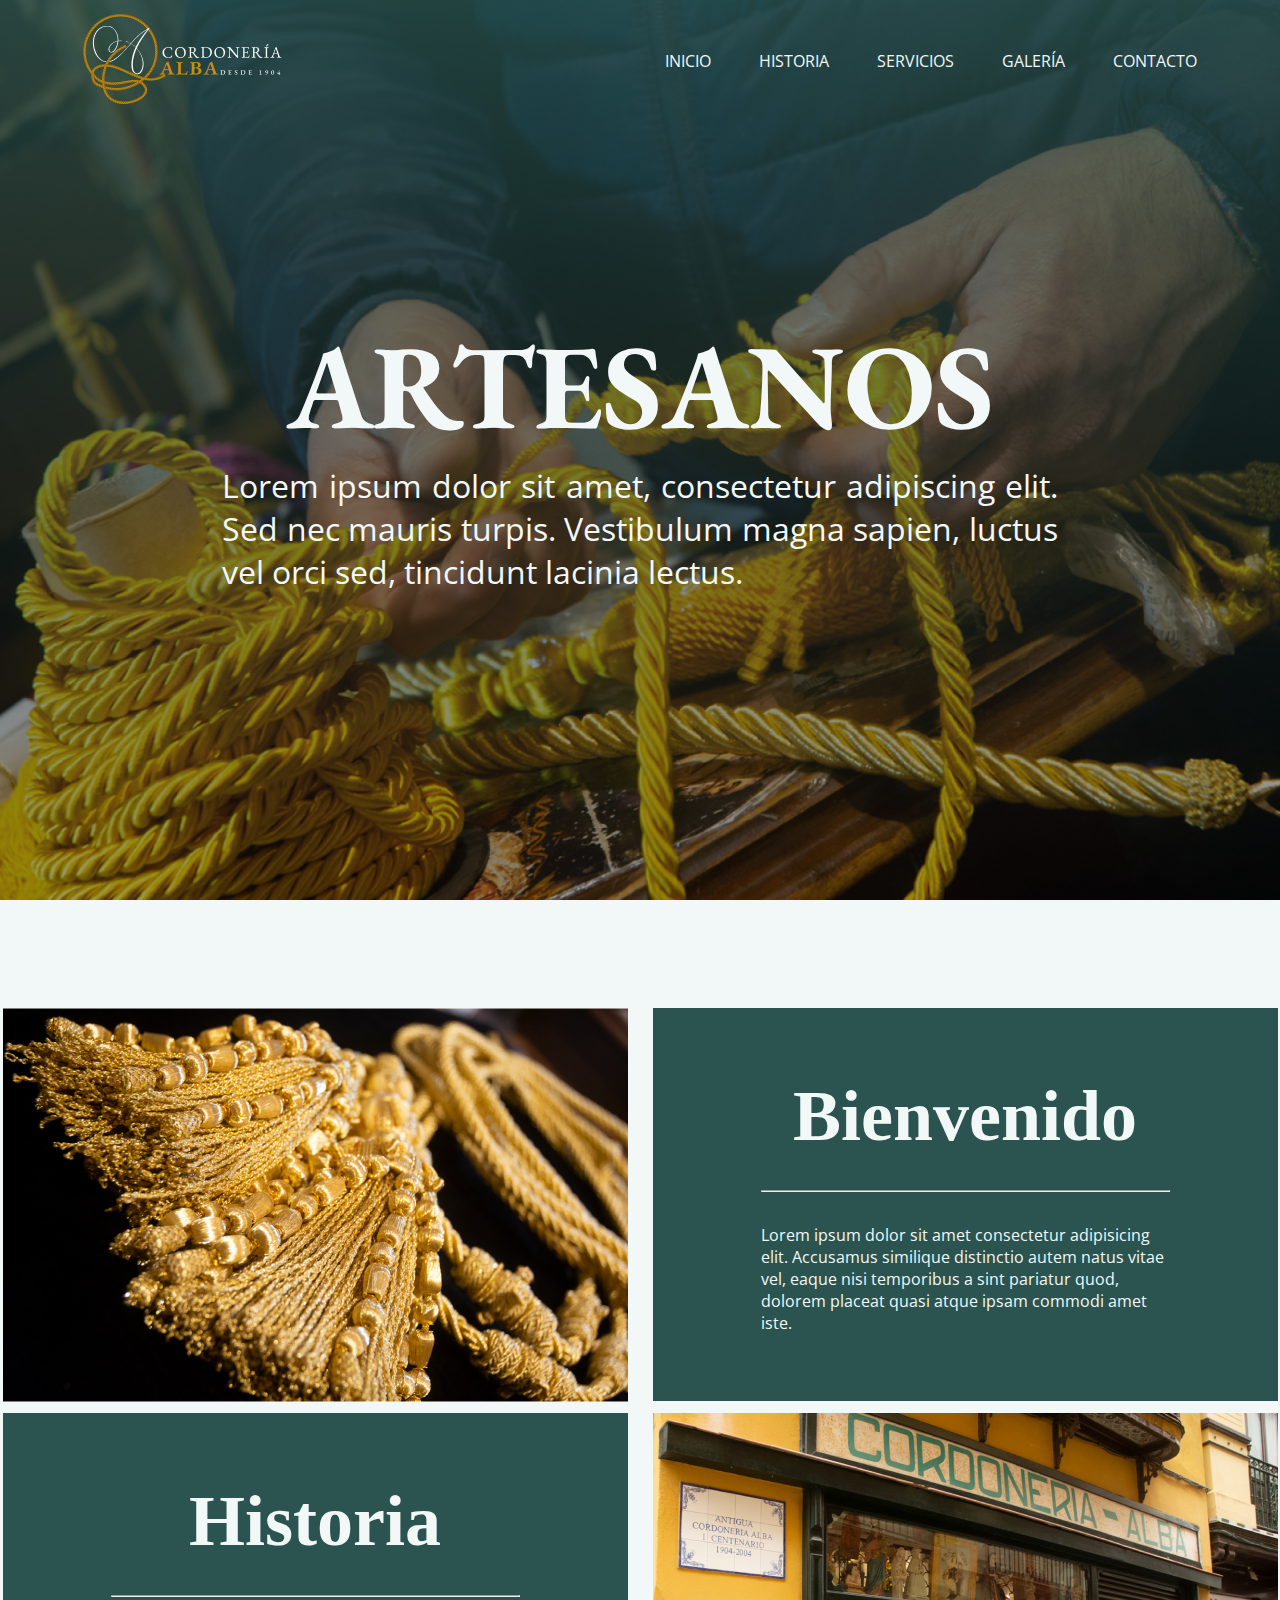
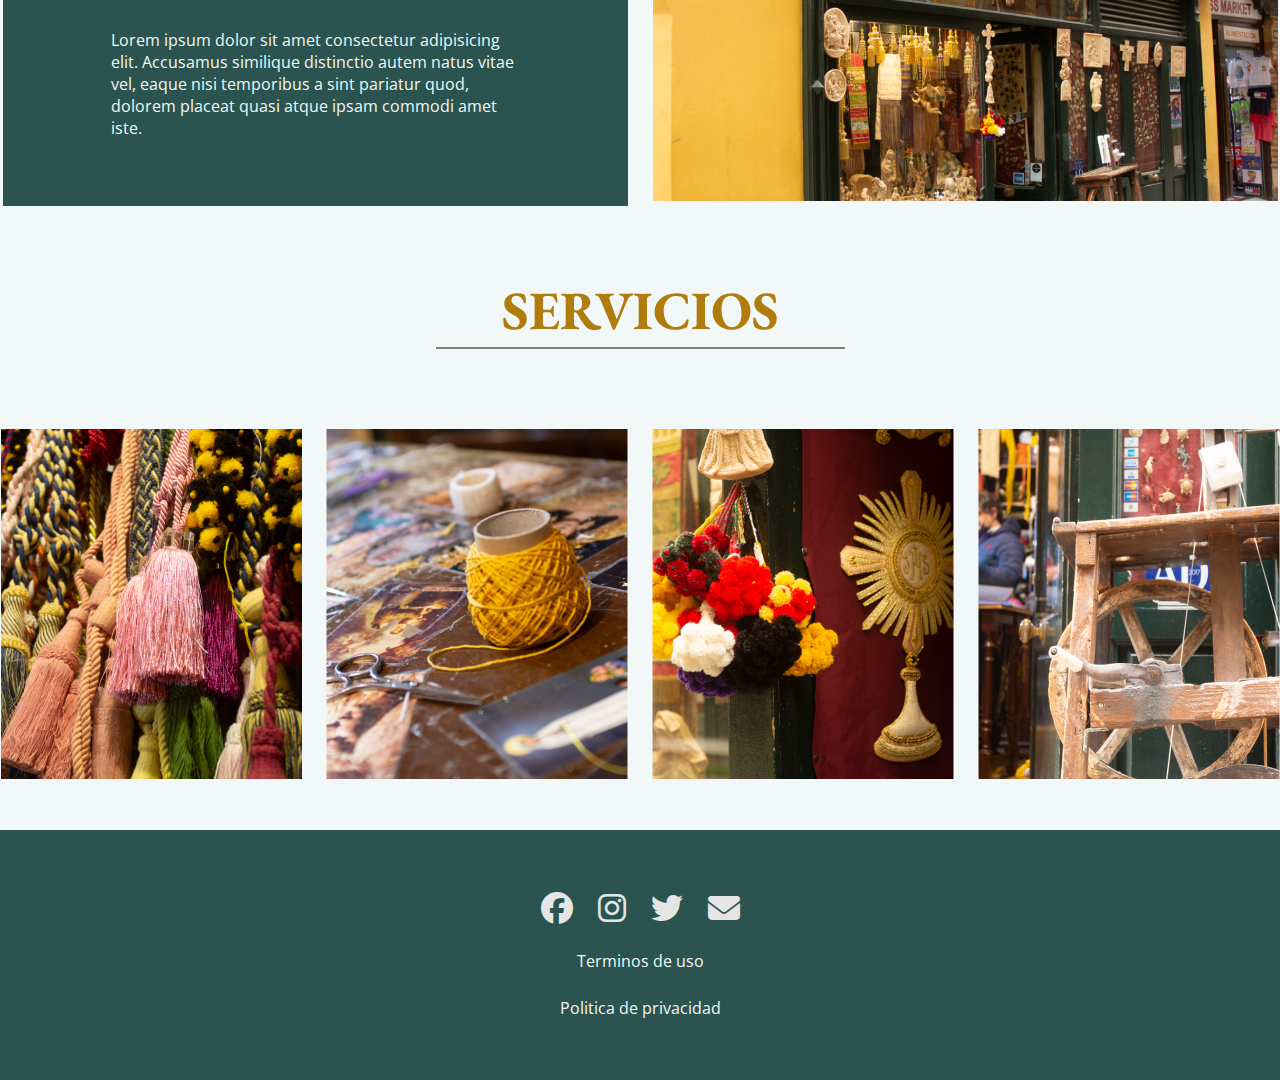
<file: index.html>
<!DOCTYPE html>
<html lang="es">

<head>
    <meta charset="UTF-8">
    <meta http-equiv="X-UA-Compatible" content="IE=edge">
    <meta name="viewport" content="width=device-width, initial-scale=1.0">
    <meta name="description" content="Esta página web es un ejercicio para aprender HTML y CSS">
    <title>Cordonería Alba</title>
    <link rel="stylesheet" href="./style.css">
    <link
        href="https://fonts.googleapis.com/css2?family=EB+Garamond:wght@400;500;600;700;800&family=Open+Sans:wght@300;400;500;600;700;800&display=swap"
        rel="stylesheet">
    <link rel="stylesheet" href="https://cdnjs.cloudflare.com/ajax/libs/font-awesome/6.1.1/css/all.min.css">
</head>

<body>
    <!-- HEADER-->

    <header>

        <a class="logo" href="./">
            <img src="./img/cordoneria-logo.png" alt="Cordonería Alba">>
        </a>

        <!--NAVBAR-->

        <nav>
            <a href="./">Inicio</a>
            <a href="./historia.html">Historia</a>
            <a href="./servicios.html">Servicios</a>
            <a href="./galeria.html">Galería</a>
            <a href="./contacto.html">Contacto</a>
        </nav>
    </header>

    <!--TITULO-->

    <div class="titulo">
        <h1>Artesanos</h1>
        <p>Lorem ipsum dolor sit amet, consectetur adipiscing elit. Sed nec mauris turpis. Vestibulum magna sapien,
            luctus vel orci sed, tincidunt lacinia lectus. </p>
    </div>

    <!--CUERPO-->

    <section class="section">

        <!--COLUMNA 1-->
        <div class="columna1">
            <picture>
                <img class="fotito" src="./img/cordoneria2.jpg" alt="">
            </picture>
            <div class="texto">
                <h2>Bienvenido</h2>
                <hr class="barra">
                <p class="parrafo">Lorem ipsum dolor sit amet consectetur adipisicing elit. Accusamus similique
                    distinctio autem
                    natus
                    vitae vel, eaque nisi temporibus a sint pariatur quod, dolorem placeat quasi atque ipsam commodi
                    amet iste.</p>
            </div>
        </div>

        <!--COLUMNA 2-->
        <div class="columna2">
            <div class="texto">
                <h2>Historia</h2>
                <hr class="barra">
                <p class="parrafo">Lorem ipsum dolor sit amet consectetur adipisicing elit. Accusamus similique
                    distinctio autem
                    natus
                    vitae vel, eaque nisi temporibus a sint pariatur quod, dolorem placeat quasi atque ipsam commodi
                    amet iste.</p>
            </div>
            <picture>
                <img class="fotito" src="./img/cordoneria-historia.jpg" alt="">
            </picture>
        </div>
    </section>

    <!--SERVICIOS-->
    <section class="servicios">
        <h2>SERVICIOS</h2>
        <hr class="laraya">
        <picture class="fotos">
            <img src="./img/servicio1.png" alt="">
            <img src="./img/servicio2.png" alt="">
            <img src="./img/servicio3.png" alt="">
            <img src="./img/servicio4.png" alt="">
        </picture>
    </section>

    <!--FOOTER-->
    <footer class="footer">
        <ul class="redes">
            <li><a href="#"><i class="fa-brands fa-facebook icono"></i></a></li>
            <li><a href="#"><i class="fa-brands fa-instagram icono"></i></a></li>
            <li><a href="#"><i class="fa-brands fa-twitter icono"></i></a></li>
            <li><a href="#"><i class="fa-solid fa-envelope icono"></i></a></li>
        </ul>
        <a href="#" class="final">
            <p>Terminos de uso</p>
        </a>
        <a href="#" class="final">
            <p>Politica de privacidad</p>
        </a>
    </footer>
</body>

</html>
</file>
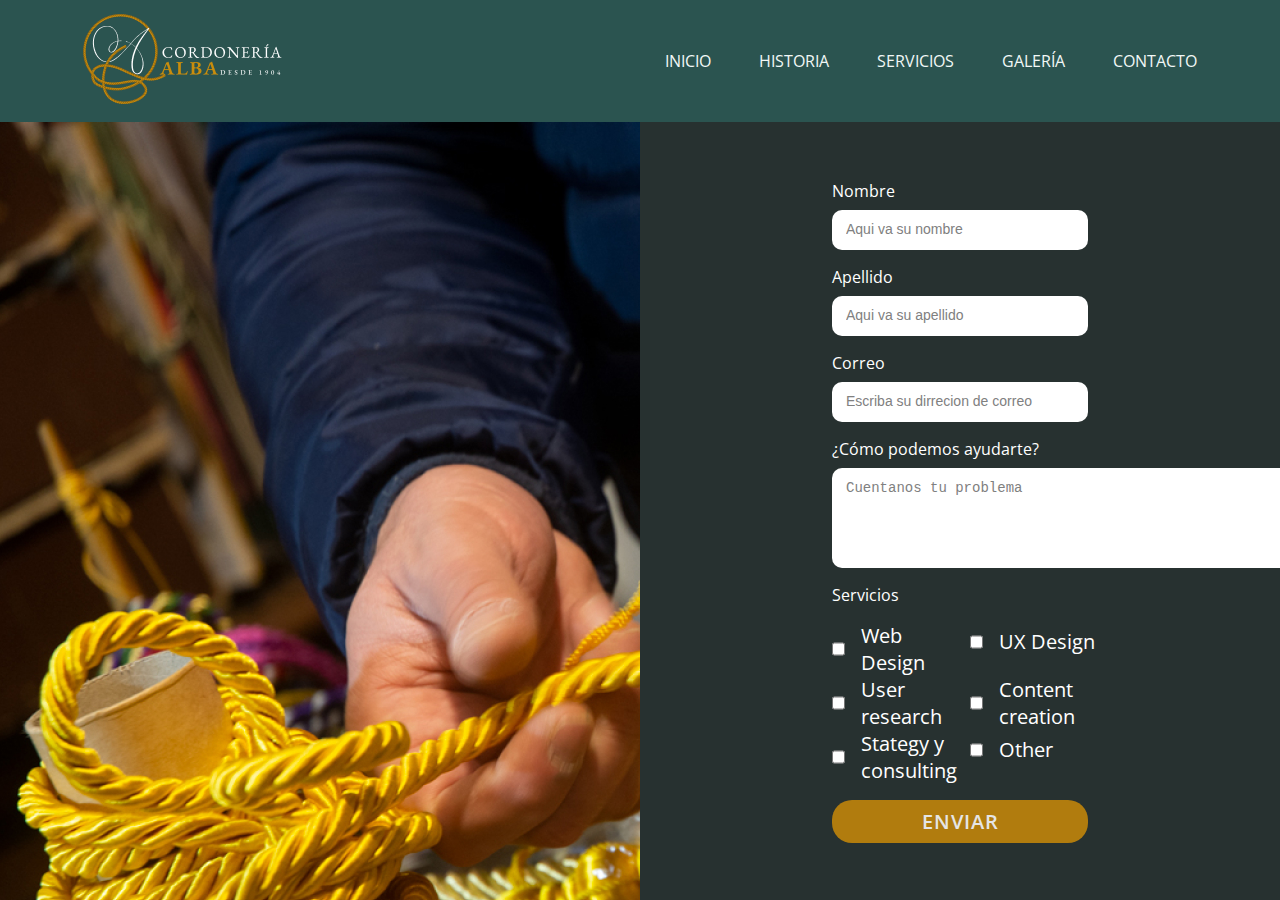
<file: contacto.html>
<!DOCTYPE html>
<html lang="es">

<head>
    <meta charset="UTF-8">
    <meta http-equiv="X-UA-Compatible" content="IE=edge">
    <meta name="viewport" content="width=device-width, initial-scale=1.0">
    <link rel="stylesheet" href="./style.css">
    <link
        href="https://fonts.googleapis.com/css2?family=EB+Garamond:wght@400;500;600;700;800&family=Open+Sans:wght@300;400;500;600;700;800&display=swap"
        rel="stylesheet">
    <link rel="stylesheet" href="https://cdnjs.cloudflare.com/ajax/libs/font-awesome/6.1.1/css/all.min.css">
    <title>Contacto</title>
</head>

<body>
    <!-- HEADER-->

    <header class="header">
        <a class="logo" href="./">
            <img src="./img/cordoneria-logo.png" alt="Cordonería Alba">>
        </a>

        <!--NAVBAR-->

        <nav>
            <a href="./">Inicio</a>
            <a href="./historia.html">Historia</a>
            <a href="./servicios.html">Servicios</a>
            <a href="./galeria.html">Galería</a>
            <a href="./contacto.html">Contacto</a>
        </nav>
        
    </header>
    <section class="contact-section">
        <div class="bloque-izquierdo">
            
        </div>
        <div class="bloque-derecho">
            <!-- FORMULARIO -->
            <form class="formulario" action="#">
                <ul>
                    <li>
                        <label for="nombre">Nombre</label>
                        <input type="text" id="nombre" placeholder="Aqui va su nombre">
                    </li>
                    <li>
                        <label for="apellido">Apellido</label>
                        <input type="text" id="apellido" placeholder="Aqui va su apellido">
                    </li>
                    <li>
                        <label for="email">Correo</label>
                        <input type="email" id="email" placeholder="Escriba su dirrecion de correo">
                    </li>
                    <li>
                        <label for="mensaje">¿Cómo podemos ayudarte?</label>
                        <textarea name="mensaje" id="mensaje" cols="30" rows="10"
                            placeholder="Cuentanos tu problema"></textarea>
                    </li>
        
                    <li>
                        <span>Servicios</span>
                    </li>
                    <section class="formulario-servicios">
        
                        <li class="one">
                            <label>
                                <input type="checkbox">
                                <span>Web Design</span>
                            </label>
                        </li>
                        <li class="two">
                            <label>
                                <input type="checkbox">
                                <span>UX Design</span>
                            </label>
                        </li>
                        <li>
                            <label>
                                <input type="checkbox">
                                <span>User research</span>
                            </label>
                        </li>
                        <li>
                            <label>
                                <input type="checkbox">
                                <span>Content creation</span>
                            </label>
                        </li>
                        <li>
                            <label>
                                <input type="checkbox">
                                <span>Stategy y consulting</span>
                            </label>
                        </li>
                        <li>
                            <label>
                                <input type="checkbox">
                                <span>Other</span>
                            </label>
                        </li>
                    </section>
                    <li>
                        <button class="boton" type="submit">Enviar</button>
                    </li>
                </ul>
            </form>
        </div>
    </section>
</body>

</html>
</file>
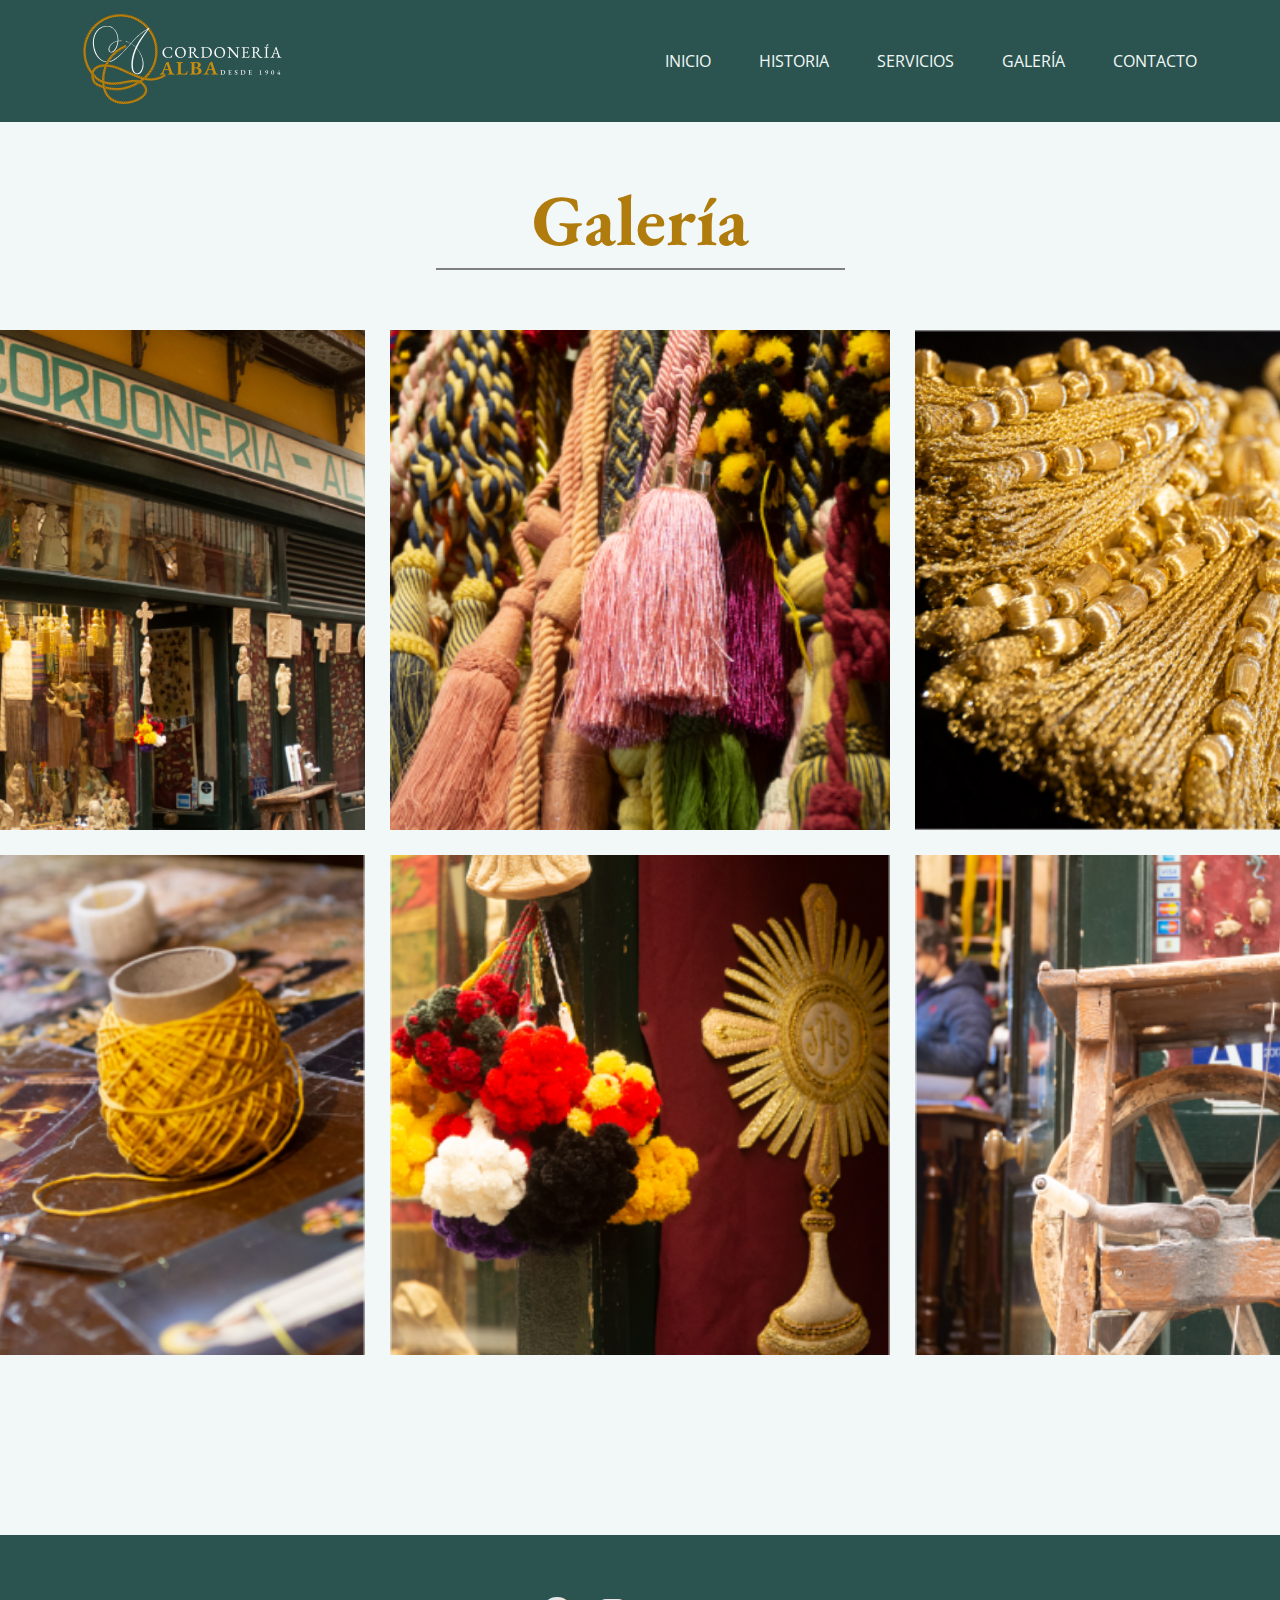
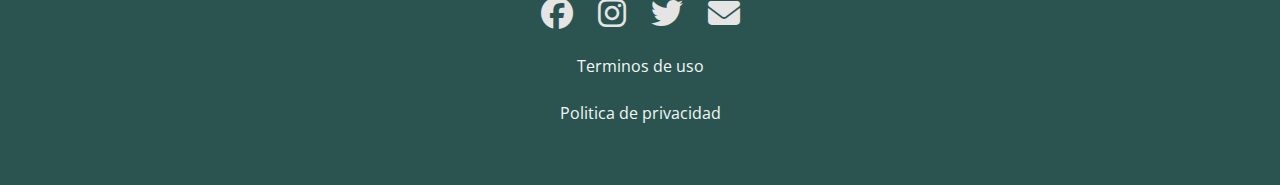
<file: galeria.html>
<!DOCTYPE html>
<html lang="es">

<head>
    <meta charset="UTF-8">
    <meta http-equiv="X-UA-Compatible" content="IE=edge">
    <meta name="viewport" content="width=device-width, initial-scale=1.0">
    <link rel="stylesheet" href="./style.css">
    <link
        href="https://fonts.googleapis.com/css2?family=EB+Garamond:wght@400;500;600;700;800&family=Open+Sans:wght@300;400;500;600;700;800&display=swap"
        rel="stylesheet">
    <link rel="stylesheet" href="https://cdnjs.cloudflare.com/ajax/libs/font-awesome/6.1.1/css/all.min.css">
    <title> Galeria</title>
</head>

<body>
    <!-- HEADER-->

    <header class="header">
        <a class="logo" href="./">
            <img src="./img/cordoneria-logo.png" alt="Cordonería Alba">>
        </a>

        <!--NAVBAR-->

        <nav>
            <a href="./">Inicio</a>
            <a href="./historia.html">Historia</a>
            <a href="./servicios.html">Servicios</a>
            <a href="./galeria.html">Galería</a>
            <a href="./contacto.html">Contacto</a>
        </nav>
    </header>
   
    <!--galeria-->

    <main class="main">
        <section class="galeria">
            <h1>Galería</h1>
            <hr class="laraya">
            <div class="fotitos">
                <div class="pequeño foto1"></div>
                <div class="alto foto2"></div>
                <div class="pequeño foto3"></div>
                <div class="alto foto4"></div>
                <div class="pequeño foto5"></div>
                <div class="alto foto6"></div>
            </div>
        </section>
    </main>
    <!--FOOTER-->
    <footer class="footer">
        <ul class="redes">
            <li><a href="#"><i class="fa-brands fa-facebook icono"></i></a></li>
            <li><a href="#"><i class="fa-brands fa-instagram icono"></i></a></li>
            <li><a href="#"><i class="fa-brands fa-twitter icono"></i></a></li>
            <li><a href="#"><i class="fa-solid fa-envelope icono"></i></a></li>
        </ul>
        <a href="#" class="final">
            <p>Terminos de uso</p>
        </a>
        <a href="#" class="final">
            <p>Politica de privacidad</p>
        </a>
    </footer>

</body>

</html>
</file>
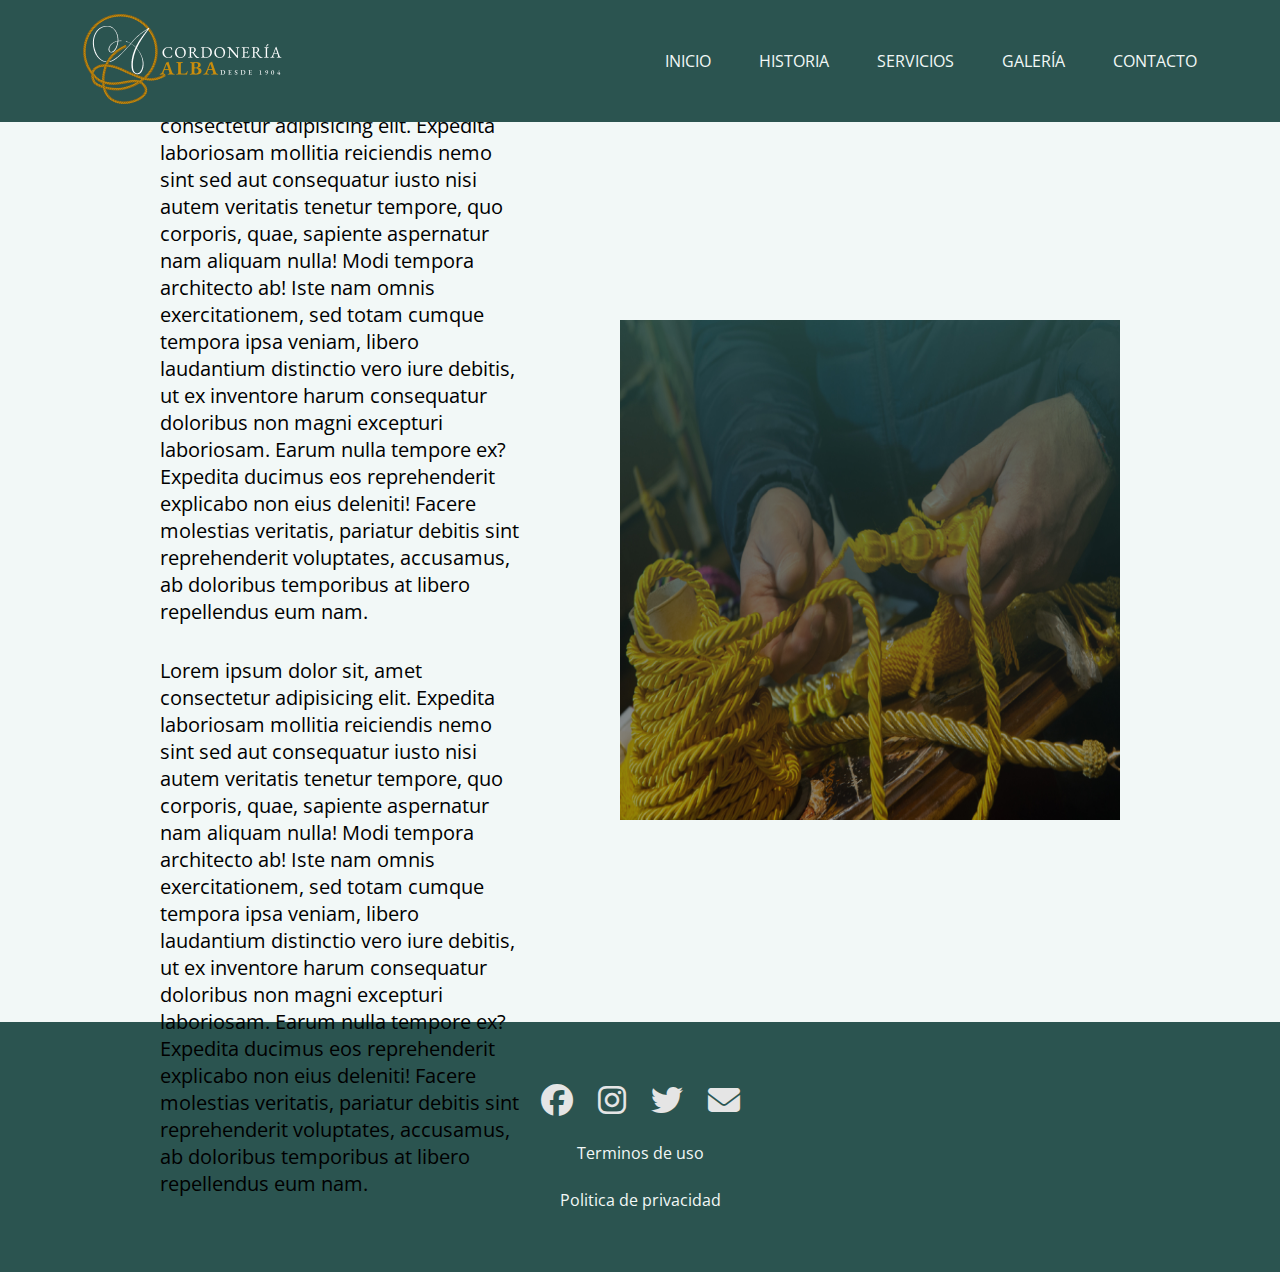
<file: historia.html>
<!DOCTYPE html>
<html lang="es">

<head>
    <meta charset="UTF-8">
    <meta http-equiv="X-UA-Compatible" content="IE=edge">
    <meta name="viewport" content="width=device-width, initial-scale=1.0">
    <link
        href="https://fonts.googleapis.com/css2?family=EB+Garamond:wght@400;500;600;700;800&family=Open+Sans:wght@300;400;500;600;700;800&display=swap"
        rel="stylesheet">
    <link rel="stylesheet" href="https://cdnjs.cloudflare.com/ajax/libs/font-awesome/6.1.1/css/all.min.css">
    <title>Historia</title>
    <link rel="stylesheet" href="./style.css">
</head>

<body>
    <!-- HEADER-->

    <header class="header">
        <a class="logo" href="./">
            <img src="./img/cordoneria-logo.png" alt="Cordonería Alba">>
        </a>

        <!--NAVBAR-->

        <nav>
            <a href="./">Inicio</a>
            <a href="./historia.html">Historia</a>
            <a href="./servicios.html">Servicios</a>
            <a href="./galeria.html">Galería</a>
            <a href="./contacto.html">Contacto</a>
        </nav>
    </header>

        <section class="section1">
            <div class="bloque">
                <h1 class="section1-title">Historia</h1>
                <hr class="larayota">
                <p>
                    Lorem ipsum dolor sit, amet consectetur adipisicing elit. Expedita laboriosam mollitia reiciendis
                    nemo sint
                    sed aut consequatur iusto nisi autem veritatis tenetur tempore, quo corporis, quae, sapiente
                    aspernatur nam
                    aliquam nulla! Modi tempora architecto ab! Iste nam omnis exercitationem, sed totam cumque tempora
                    ipsa
                    veniam, libero laudantium distinctio vero iure debitis, ut ex inventore harum consequatur doloribus
                    non
                    magni excepturi laboriosam. Earum nulla tempore ex? Expedita ducimus eos reprehenderit explicabo non
                    eius
                    deleniti! Facere molestias veritatis, pariatur debitis sint reprehenderit voluptates, accusamus, ab
                    doloribus temporibus at libero repellendus eum nam.
                </p>
                <p>
                    Lorem ipsum dolor sit, amet consectetur adipisicing elit. Expedita laboriosam mollitia reiciendis
                    nemo sint
                    sed aut consequatur iusto nisi autem veritatis tenetur tempore, quo corporis, quae, sapiente
                    aspernatur nam
                    aliquam nulla! Modi tempora architecto ab! Iste nam omnis exercitationem, sed totam cumque tempora
                    ipsa
                    veniam, libero laudantium distinctio vero iure debitis, ut ex inventore harum consequatur doloribus
                    non
                    magni excepturi laboriosam. Earum nulla tempore ex? Expedita ducimus eos reprehenderit explicabo non
                    eius
                    deleniti! Facere molestias veritatis, pariatur debitis sint reprehenderit voluptates, accusamus, ab
                    doloribus temporibus at libero repellendus eum nam.
                </p>
            </div>
            <picture>
                <img class="foto" src="./img/background.jpg">
            </picture>
        </section>

    <!--HISTORIA-->


    <!--FOOTER-->
    <footer class="footer">
        <ul class="redes">
            <li><a href="#"><i class="fa-brands fa-facebook icono"></i></a></li>
            <li><a href="#"><i class="fa-brands fa-instagram icono"></i></a></li>
            <li><a href="#"><i class="fa-brands fa-twitter icono"></i></a></li>
            <li><a href="#"><i class="fa-solid fa-envelope icono"></i></a></li>
        </ul>
        <a href="#" class="final">
            <p>Terminos de uso</p>
        </a>
        <a href="#" class="final">
            <p>Politica de privacidad</p>
        </a>
    </footer>
</body>

</html>
</file>
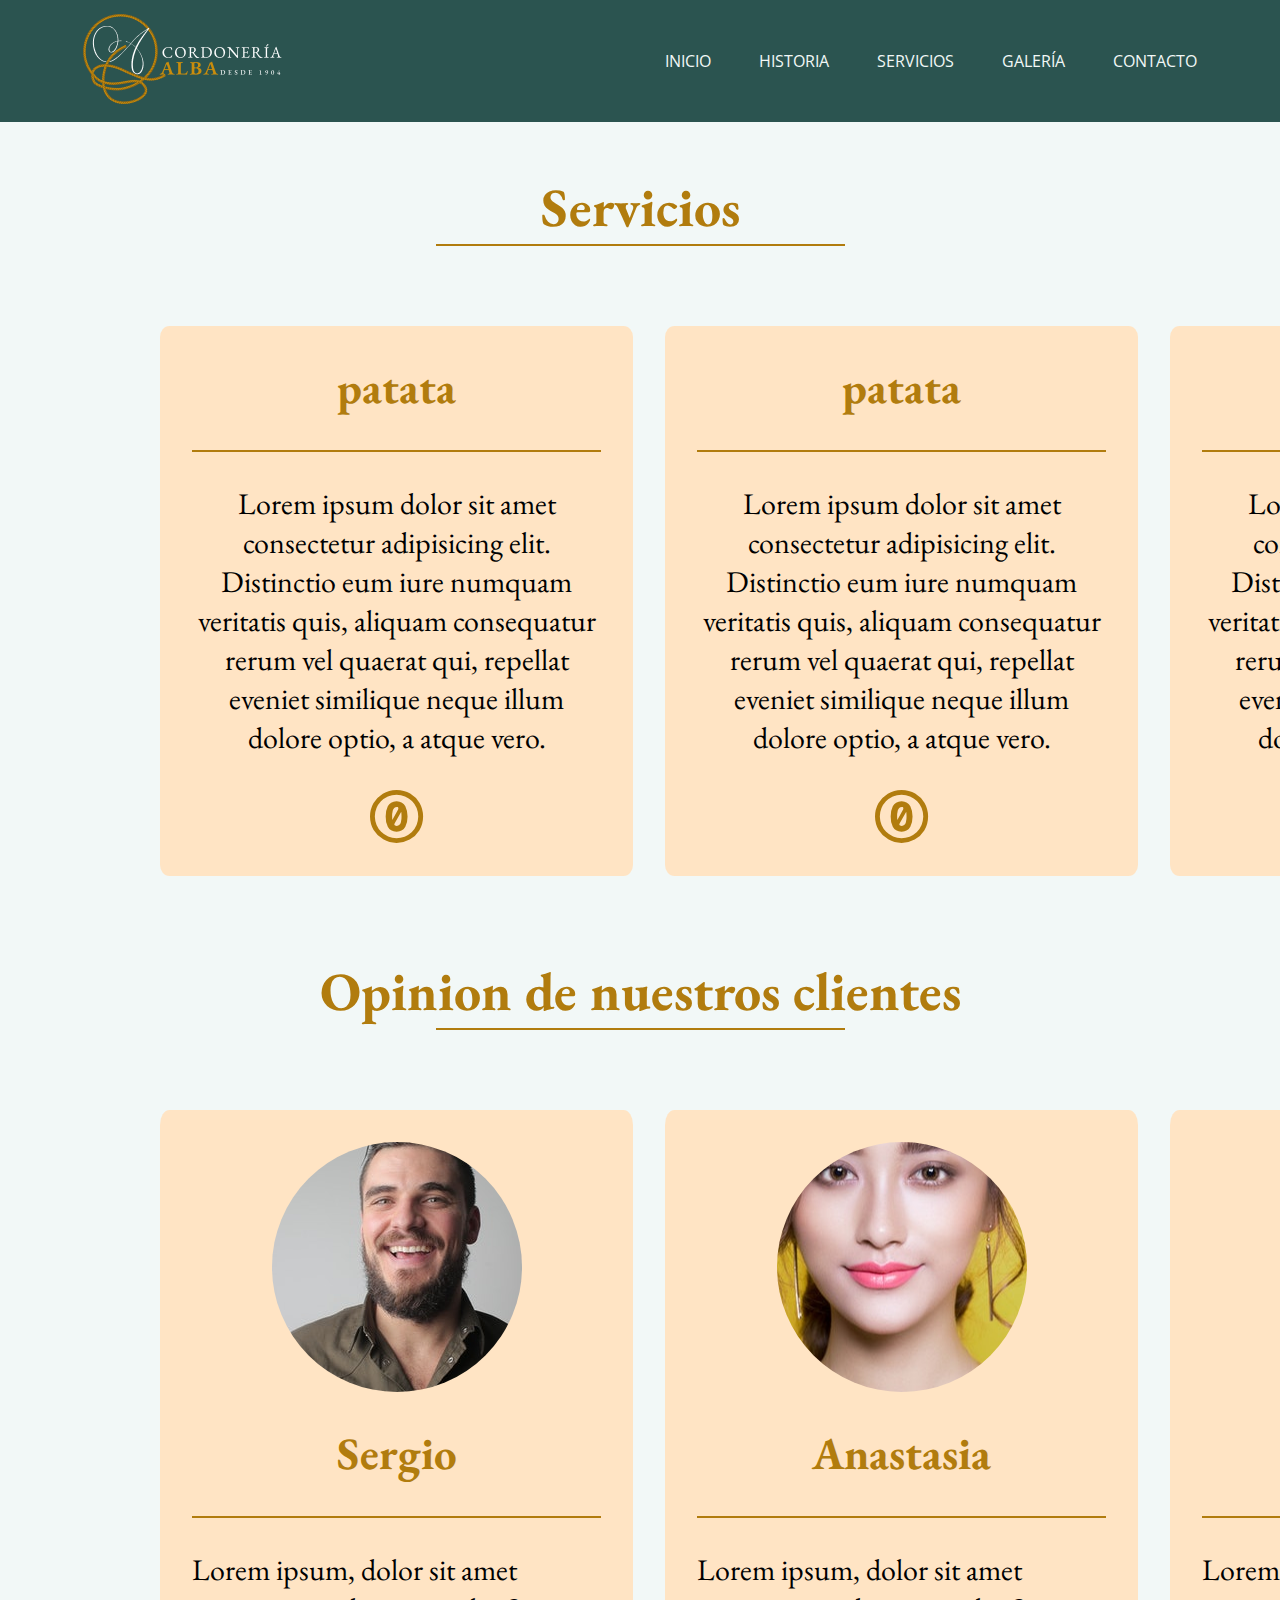
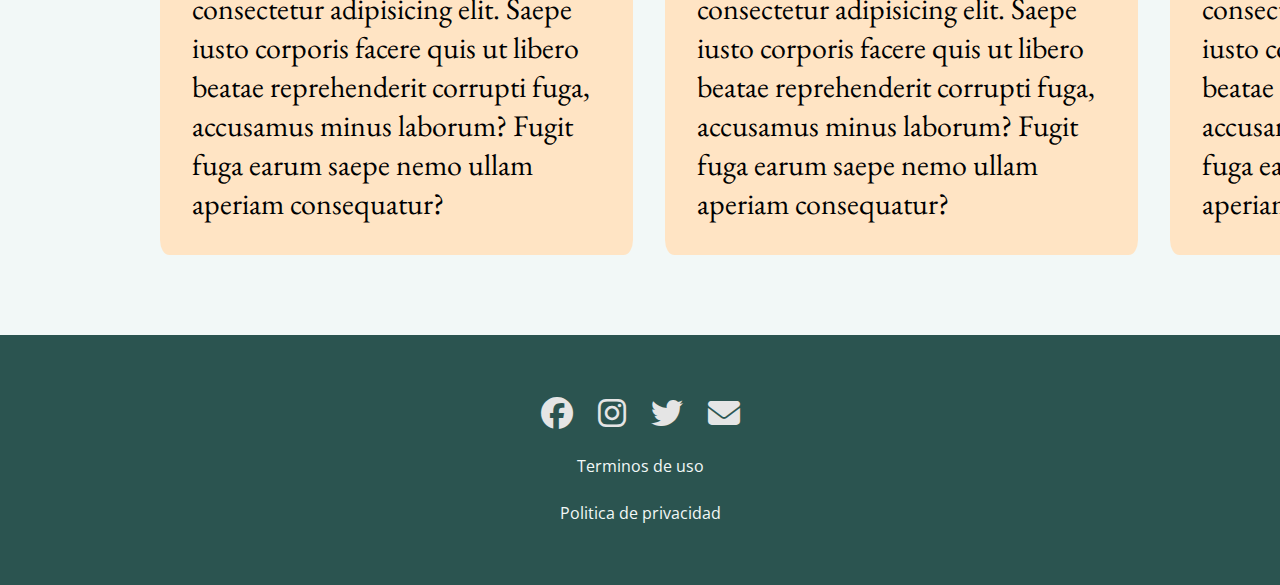
<file: servicios.html>
<!DOCTYPE html>
<html lang="es">

<head>
    <meta charset="UTF-8">
    <meta http-equiv="X-UA-Compatible" content="IE=edge">
    <meta name="viewport" content="width=device-width, initial-scale=1.0">
    <link rel="stylesheet" href="./style.css">
    <link
        href="https://fonts.googleapis.com/css2?family=EB+Garamond:wght@400;500;600;700;800&family=Open+Sans:wght@300;400;500;600;700;800&display=swap"
        rel="stylesheet">
    <link rel="stylesheet" href="https://cdnjs.cloudflare.com/ajax/libs/font-awesome/6.1.1/css/all.min.css">
    <title>Document</title>
</head>

<body>
    <!-- HEADER-->

    <header class="header">
        <a class="logo" href="./">
            <img src="./img/cordoneria-logo.png" alt="Cordonería Alba">>
        </a>

        <!--NAVBAR-->

        <nav>
            <a href="./">Inicio</a>
            <a href="./historia.html">Historia</a>
            <a href="./servicios.html">Servicios</a>
            <a href="./galeria.html">Galería</a>
            <a href="./contacto.html">Contacto</a>
        </nav>

        <!--SERVICIOS-->
    </header>
    <section class="galeria">
        <h2>Servicios</h2>
        <hr class="larayota">
        <section class="mcaja">
            <div class="mcpatatas">
                <h2>patata</h2>
                <hr class="larayota">
                <p>Lorem ipsum dolor sit amet consectetur adipisicing elit. Distinctio eum iure numquam veritatis quis,
                    aliquam
                    consequatur rerum vel quaerat qui, repellat eveniet similique neque illum dolore optio, a atque
                    vero.</p>
                <i class="fa-brands fa-creative-commons-zero"></i>
            </div>
            <div class="mcpatatas">
                <h2>patata</h2>
                <hr class="larayota">
                <p>Lorem ipsum dolor sit amet consectetur adipisicing elit. Distinctio eum iure numquam veritatis quis,
                    aliquam
                    consequatur rerum vel quaerat qui, repellat eveniet similique neque illum dolore optio, a atque
                    vero.</p>
                <i class="fa-brands fa-creative-commons-zero"></i>
            </div>
            <div class="mcpatatas">
                <h2>patata</h2>
                <hr class="larayota">
                <p>Lorem ipsum dolor sit amet consectetur adipisicing elit. Distinctio eum iure numquam veritatis quis,
                    aliquam
                    consequatur rerum vel quaerat qui, repellat eveniet similique neque illum dolore optio, a atque
                    vero.</p>
                <i class="fa-brands fa-creative-commons-zero"></i>
            </div>
        </section>
    </section>

    <!--CLIENTES-->
    <section class="galeria padding">
        <h2>Opinion de nuestros clientes</h2>
        <hr class="larayota">
        <section class="vox">
            <div class="chorizo">
                <div class="ima1"></div>
                <h2>Sergio</h2>
                <hr class="larayota">
                <p>Lorem ipsum, dolor sit amet consectetur adipisicing elit. Saepe iusto corporis facere quis ut libero
                    beatae reprehenderit corrupti fuga, accusamus minus laborum? Fugit fuga earum saepe nemo ullam
                    aperiam consequatur?</p>
            </div>
            <div class="chorizo">
                <div class="ima2"></div>
                <h2>Anastasia</h2>
                <hr class="larayota">
                <p>Lorem ipsum, dolor sit amet consectetur adipisicing elit. Saepe iusto corporis facere quis ut libero
                    beatae reprehenderit corrupti fuga, accusamus minus laborum? Fugit fuga earum saepe nemo ullam
                    aperiam consequatur?</p>
            </div>
            <div class="chorizo">
                <div class="ima3"></div>
                <h2>Antonia</h2>
                <hr class="larayota">
                <p>Lorem ipsum, dolor sit amet consectetur adipisicing elit. Saepe iusto corporis facere quis ut libero
                    beatae reprehenderit corrupti fuga, accusamus minus laborum? Fugit fuga earum saepe nemo ullam
                    aperiam consequatur?</p>
            </div>
        </section>
    </section>
    <!--FOOTER-->
    <footer class="footer">
        <ul class="redes">
            <li><a href="#"><i class="fa-brands fa-facebook icono"></i></a></li>
            <li><a href="#"><i class="fa-brands fa-instagram icono"></i></a></li>
            <li><a href="#"><i class="fa-brands fa-twitter icono"></i></a></li>
            <li><a href="#"><i class="fa-solid fa-envelope icono"></i></a></li>
        </ul>
        <a href="#" class="final">
            <p>Terminos de uso</p>
        </a>
        <a href="#" class="final">
            <p>Politica de privacidad</p>
        </a>
    </footer>
</body>

</html>
</file>
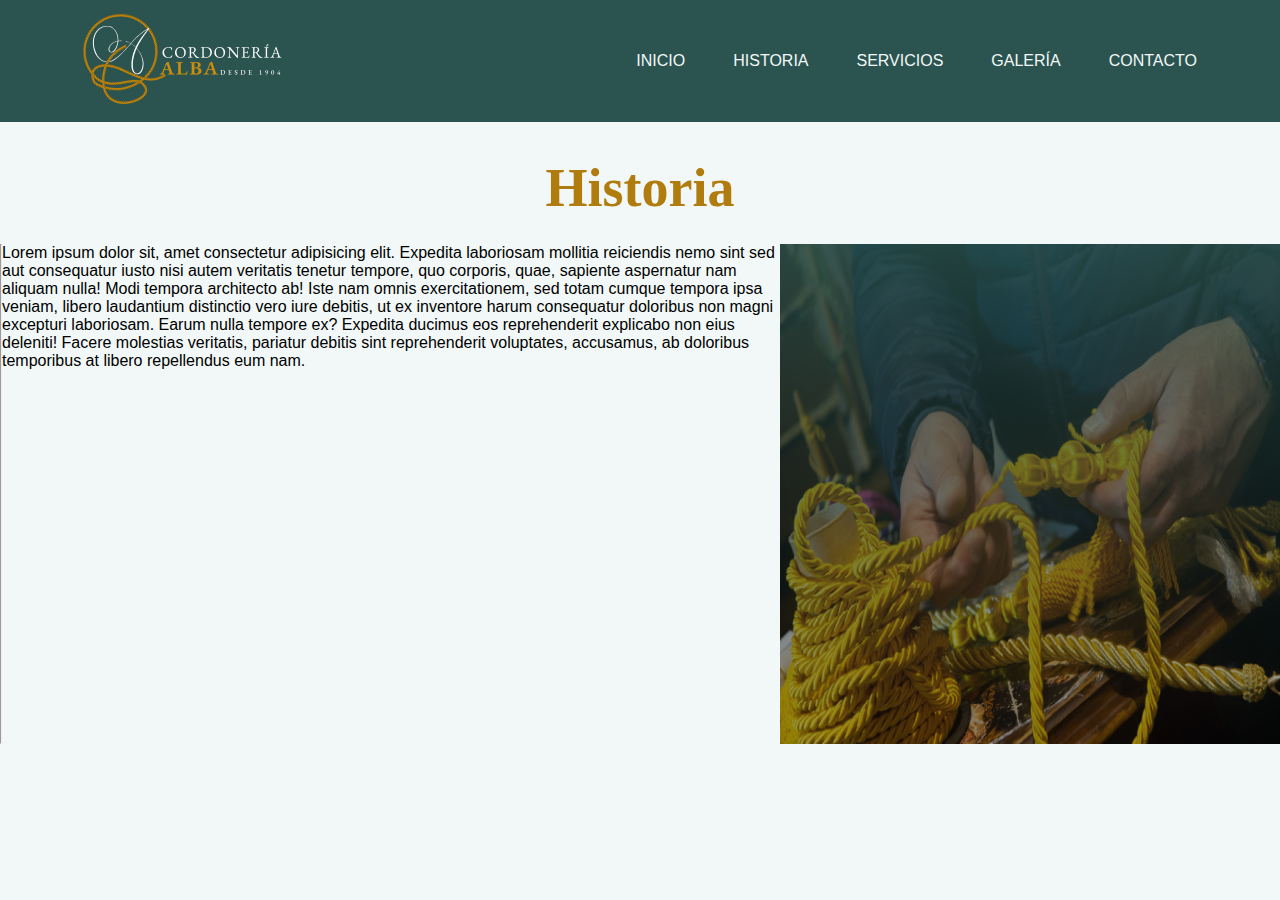
<file: img/Historia.html>
<!DOCTYPE html>
<!-- saved from url=(0035)http://127.0.0.1:5500/historia.html -->
<html lang="en"><head><meta http-equiv="Content-Type" content="text/html; charset=UTF-8">
    
    <meta http-equiv="X-UA-Compatible" content="IE=edge">
    <meta name="viewport" content="width=device-width, initial-scale=1.0">
    <title>Historia</title>
    <link rel="stylesheet" href="./Historia_files/style.css">
</head>

<body cz-shortcut-listen="true">
    <!-- HEADER-->

    <header class="header">

        <a class="logo" href="http://127.0.0.1:5500/">
            <img src="./Historia_files/cordoneria-logo.png" alt="Cordonería Alba">&gt;
        </a>

        <!--NAVBAR-->

        <nav>
            <a href="http://127.0.0.1:5500/">Inicio</a>
            <a href="http://127.0.0.1:5500/historia.html">Historia</a>
            <a href="http://127.0.0.1:5500/historia.html#">Servicios</a>
            <a href="http://127.0.0.1:5500/galeria.html">Galería</a>
            <a href="http://127.0.0.1:5500/historia.html#">Contacto</a>
        </nav>
    </header>

    <!--HISTORIA-->

    <section class="section1">
        <h1 class="section1-title">Historia</h1>
        <div class="historia">
            <hr>
            <p class="pegado">
                Lorem ipsum dolor sit, amet consectetur adipisicing elit. Expedita laboriosam mollitia reiciendis nemo sint sed aut consequatur iusto nisi autem veritatis tenetur tempore, quo corporis, quae, sapiente aspernatur nam aliquam nulla! Modi tempora architecto ab! Iste nam omnis exercitationem, sed totam cumque tempora ipsa veniam, libero laudantium distinctio vero iure debitis, ut ex inventore harum consequatur doloribus non magni excepturi laboriosam. Earum nulla tempore ex? Expedita ducimus eos reprehenderit explicabo non eius deleniti! Facere molestias veritatis, pariatur debitis sint reprehenderit voluptates, accusamus, ab doloribus temporibus at libero repellendus eum nam.
            </p>
            <img class="foto" src="./Historia_files/background.jpg">
        </div>
    </section>
<!-- Code injected by live-server -->
<script type="text/javascript">
	// <![CDATA[  <-- For SVG support
	if ('WebSocket' in window) {
		(function () {
			function refreshCSS() {
				var sheets = [].slice.call(document.getElementsByTagName("link"));
				var head = document.getElementsByTagName("head")[0];
				for (var i = 0; i < sheets.length; ++i) {
					var elem = sheets[i];
					var parent = elem.parentElement || head;
					parent.removeChild(elem);
					var rel = elem.rel;
					if (elem.href && typeof rel != "string" || rel.length == 0 || rel.toLowerCase() == "stylesheet") {
						var url = elem.href.replace(/(&|\?)_cacheOverride=\d+/, '');
						elem.href = url + (url.indexOf('?') >= 0 ? '&' : '?') + '_cacheOverride=' + (new Date().valueOf());
					}
					parent.appendChild(elem);
				}
			}
			var protocol = window.location.protocol === 'http:' ? 'ws://' : 'wss://';
			var address = protocol + window.location.host + window.location.pathname + '/ws';
			var socket = new WebSocket(address);
			socket.onmessage = function (msg) {
				if (msg.data == 'reload') window.location.reload();
				else if (msg.data == 'refreshcss') refreshCSS();
			};
			if (sessionStorage && !sessionStorage.getItem('IsThisFirstTime_Log_From_LiveServer')) {
				console.log('Live reload enabled.');
				sessionStorage.setItem('IsThisFirstTime_Log_From_LiveServer', true);
			}
		})();
	}
	else {
		console.error('Upgrade your browser. This Browser is NOT supported WebSocket for Live-Reloading.');
	}
	// ]]>
</script>

</body></html>
</file>
<file: style.css>
* {
    margin: 0;
    padding: 0;
    box-sizing: border-box;
}

html {
    font-family: 'Open Sans', sans-serif;
}

body {
    background: #E5E5E5;
}



header {
    display: flex;
    align-items: center;
    width: 100%;
    justify-content: space-between;
    padding: 16px 83px;
    height: 122px;
    background-color: transparent;
    position: absolute;
    top: 0;
    left: 0;
}

.header {
    display: flex;
    align-items: center;
    width: 100%;
    justify-content: space-between;
    padding: 16px 83px;
    height: 122px;
    background-color: #2B5450;
    position: relative;
}

nav {
    display: flex;
    gap: 48px;
}

nav a {
    text-decoration: none;
    text-transform: uppercase;
    color: #F2F8F7;
}

.logo {
    outline: none;
    color: transparent;
}

.titulo {
    display: flex;
    flex-direction: column;
    justify-content: center;
    align-items: center;
    text-align: center;
    color: #F2F8F7;
    height: 100vh;
    background-image: url(./img/background.jpg);
    background-repeat: no-repeat;
    background-position: center center;
    background-size: cover;
    height: 100vh;
}

.titulo h1 {
    font-family: 'EB Garamond';
    font-size: 120px;
    text-transform: uppercase;
}

.titulo p {
    font-family: 'Open sans', sans-serif;
    font-size: 32px;
    text-align: justify;
    width: 100%;
    max-width: 836px;
}

.fondo{
    color: #F2F8F7;
    color:#B17C0E;
    height: 100vh;
}



.section {
    height: 100vh;
    display: flex;
    flex-direction: column;
    align-items: center;
    justify-content: center;
    background-color: #F2F8F7;
    padding-top: 120px;
}


.section1 {
    display: flex;
    align-items: center;
    background-color: #F2F8F7;
    width: 100%;
    height: 100vh;
    padding: 0rem 10rem;
}

.section1 hr {
    border: 1px solid;
    margin-top: 2px;
    width: 409px;
    color: #B17C0E;
}

.larayota{
    border: 1px solid;
    margin-top: 2px;
    width: 409px;
    color: #B17C0E;
    
}

.section1-title {
    font-family: 'EB Garamond';
    font-size: 54px;
    color: #B17C0E;
}

.bloque {
    display: flex;
    flex-direction: column;
    justify-content: center;
    align-items: flex-start;
    gap: 2rem;
}


.bloque img {
    width: 300px;
    height: 300px;
    border-radius: 8px;
}

.bloque p {
    width: 80%;
    font-size: 20px;
}

.historia {
    display: flex;
}

.pegado {
    display:flex;
}

.foto {
    width: 500px;
    height: 500px;
    color: #F2F8F7;
    font-size: 48px;
}

.columna1,
.columna2 {
    display: flex;
    gap: 25px;
    flex-wrap: wrap;
    font-family: Garamond;
    font-size: 48px;
}


.texto {
    display: flex;
    flex-direction: column;
    align-items: center;
    justify-content: center;
    gap: 2rem;
    width: 625px;
    background-color: #2B5450;
    height: 393px;
    text-align: start;
    padding: 68px 108px;
    color: #F2F8F7;
    font-size: 48px;
}

.background{
    background-color:#274849;
    display: flex;
    flex-wrap: wrap;
    width: 100%;
    height: 100%;
    padding: 3rem;
    align-items: center;
    justify-content: center;
    gap: 4rem;
    margin: 4rem 0;
}



.barra {
    height: 1px;
    background-color: #F2F8F7;
    width: 409px;
}

.parrafo {
    font-size: 16px;
    font-family: -apple-system, BlinkMacSystemFont, 'Segoe UI', Roboto, Oxygen, Ubuntu, Cantarell, 'Open Sans', 'Helvetica Neue', sans-serif;
}

.servicios {
    display: flex;
    flex-direction: column;
    background-color: #F2F8F7;
    align-items: center;
    color: #B17C0E;
    padding-top: 75px;
    height: 70vh;
    font-size: 36px;
    font-family: EB Garamond;
}
.conos {
    font-size: 5rem;
}

.galeria {
    display: flex;
    flex-direction: column;
    background-color: #F2F8F7;
    align-items: center;
    color: #B17C0E;
    padding-top: 50px;
    font-size: 36px;
    font-family: EB Garamond;
}

.fotitos {
    display: grid;
    gap: 25px;
    grid-template-columns: repeat(3, 1fr);
    grid-auto-flow: row dense;
    margin-top: 60px;
    margin-bottom: 180px;
}

.fotitos>* {
    order: 1;
    position: relative;
}

.foto1,
.foto2,
.foto3,
.foto4,
.foto5,
.foto6 {
    grid-column: span 1;
}


.foto1 {
    background-image: url(./img/cordoneria-historia.jpg);
    background-repeat: no-repeat;
    background-size: cover;
    background-position: center;
    object-fit: cover;
}

.foto2 {
    background-image: url(./img/servicio1.png);
    background-repeat: no-repeat;
    background-size: cover;
    background-position: center;
    object-fit: cover;
}

.foto3 {
    background-image: url(./img/cordoneria2.jpg);
    background-repeat: no-repeat;
    background-size: cover;
    background-position: center;
    object-fit: cover;
}

.foto4 {
    background-image: url(./img/servicio2.png);
    background-repeat: no-repeat;
    background-size: cover;
    background-position: center;
    object-fit: cover;
}

.foto5 {
    background-image: url(./img/servicio3.png);
    background-repeat: no-repeat;
    background-size: cover;
    background-position: center;
    object-fit: cover;
}

.foto6 {
    background-image: url(./img/servicio4.png);
    background-repeat: no-repeat;
    background-size: cover;
    background-position: center;
    object-fit: cover;
}

.laraya {
    border: 1px solid;
    margin-top: 2px;
    background-color: #B17C0E;
    width: 409px;
}

.fotos {
    margin-top: 80px;
    display: flex;
    flex-wrap: wrap;
    gap: 24px;
    justify-content: center;
}

.pequeño {
    display: flex;
    align-items: center;
    justify-content: center;
    width: 500px;
    height: 500px;
    color: #F2F8F7;
    font-size: 48px;
    grid-row: span 1;
}

.alto {
    display: flex;
    align-items: center;
    justify-content: center;
    width: 500px;
    height: 500px;
    color: #F2F8F7;
    font-size: 48px;
}

.footer {
    background-color: #2B5450;
    height: 250px;
    display: flex;
    align-items: center;
    justify-content: center;
    flex-direction: column;
    width: 100%;
}

.redes {
    display: flex;
    gap: 25px;
    list-style: none;
}

.icono {
    font-size: 2rem;
    color: #E5E5E5;
}

.final {
    padding-top: 25px;
    color: #F2F8F7;
    text-decoration: none;
}

.mcaja {
    width: 80%;
    background-color:#F2F8F7;
    display: flex;
    object-position: center;
    color: black;
    padding: 5rem 2rem 0;
    gap: 2rem;
}


.mcpatatas {
    display: flex;
    background-color:bisque;
    flex-direction: column;
    gap: 2rem;
    justify-content: center;
    font-size: 30px;
    padding: 2rem 2rem ;
    border-radius: 2%;
    text-align:center
}

.mcpatatas h2 {
    text-align: center;
    color: #B17C0E;
}

.mcpatatas i {
    text-align: center;
    color: #B17C0E;
    font-size: 55px;
}

.vox {
    width: 80%;
    background-color:#F2F8F7;
    display: flex;
    object-position: center;
    color: black;
    padding: 5rem 2rem;
    gap: 2rem;
}
.chorizo {
    display: flex;
    background-color:bisque;
    flex-direction: column;
    gap: 2rem;
    justify-content: center;
    font-size: 30px;
    padding: 2rem 2rem;
    border-radius: 2%;
    align-items: center;
}

.chorizo h2 {
    text-align: center;
    color: #B17C0E;
}

.ima1,
.ima2,
.ima3 {
    height: 250px;
    width: 250px;
    background-position: center center;
    background-repeat: no-repeat;
    object-fit: cover;
    border-radius: 50%;
}

.ima1 {
    background-image: url(./img/josema.jpg);
}

.ima2 {
    background-image: url(./img/paco.jpg);
}

.ima3 {
    background-image: url(./img/africa.jpg);
}

.padding {
    padding-top: 5rem;
}

.formulario {
   display: flex;
   flex-direction: column;
   align-items: center;
   justify-content: center;
   width: 100%;
   text-align: start;
   padding: 1rem 12rem;
   border-radius: 1rem;
   color:white;
}

.formulario ul {
    display: flex;
    flex-direction: column;
    gap: 1rem;
    width: 100%;
}

.formulario ul li {
    display: flex;
    flex-direction: column;
    gap: .5rem;
}

.formulario-servicios {
    display: grid;
    grid-template-columns: repeat(2, 50%);
    column-gap: 10px;
    font-size: 20px;
    color: #fff;
    padding: 0%;
    height: 100%;
}

.one {
    grid-column: 1;
    grid-row: 1;
  }

.two {
    grid-column: 2;
    grid-row: 1;
  }

 .formulario input {
     height: 40px;
     border-radius: 10px;
     border: none;
     outline: none;
     padding: 2px 12px;
     border: 2px solid transparent;
 }

 .formulario input:focus,
 .formulario textarea:focus {
     border: 2px solid #B17C0E;
 }
 
 .formulario textarea {
     padding: 10px 12px;
     border-radius: 10px;
     border: none;
     outline: none;
     border: 2px solid transparent;
     width: 100%;
     height: 100px;
     max-width: 580px;
     min-width: 580px;
     min-height: 100px;
     max-height: 150px;
 }

.formulario .formulario-servicios label {
   display: flex;
   align-items: center;
   gap: 1rem;
}

.formulario input::placeholder,
.formulario textarea::placeholder {
    font-size: 14px;
    color: gray;
}

.boton {
    background-color: #B17C0E;
    border-radius: 20px;
    color: #E5E5E5;
    font-family: 'Open Sans', sans-serif;
    font-weight: 600;
    font-size: 1.25rem;
    padding: .5rem 0;
    border: none;
    cursor: pointer;
    letter-spacing: 1px;
    text-transform: uppercase;
}

.contact-section {
    display: flex;
    width: 100%;
    height: calc(100vh - 122px);
}

.bloque-izquierdo {
    width: 50%;
    background-color: yellow;
    background-image: url(./img/background1.jpg);
    background-repeat:no-repeat;
}

.bloque-derecho {
    display: flex;
    align-items: center;
    justify-content: center;
    width: 50%;
    background-color: #273130;
}
</file>
<file: img/Historia_files/style.css>
* {
    margin: 0;
    padding: 0;
    box-sizing: border-box;
}

html {
    font-family: 'Open Sans', sans-serif;
}

body {
    background: #E5E5E5;
}

.main {}

header {
    display: flex;
    align-items: center;
    width: 100%;
    justify-content: space-between;
    padding: 16px 83px;
    height: 122px;
    background-color: transparent;
    position: absolute;
    top: 0;
    left: 0;
}

.header {
    display: flex;
    align-items: center;
    width: 100%;
    justify-content: space-between;
    padding: 16px 83px;
    height: 122px;
    background-color: #2B5450;
}

nav {
    display: flex;
    gap: 48px;
}

nav a {
    text-decoration: none;
    text-transform: uppercase;
    color: #F2F8F7;
}

.logo {
    outline: none;
    color: transparent;
}

.titulo {
    display: flex;
    flex-direction: column;
    justify-content: center;
    align-items: center;
    text-align: center;
    color: #F2F8F7;
    height: 100vh;
    background-image: url(./img/background.jpg);
    background-repeat: no-repeat;
    background-position: center center;
    background-size: cover;
    height: 100vh;
}

.titulo h1 {
    font-family: 'EB Garamond';
    font-size: 120px;
    text-transform: uppercase;
}

.titulo p {
    font-family: 'Open sans', sans-serif;
    font-size: 32px;
    text-align: justify;
    width: 100%;
    max-width: 836px;
}

.section {
    height: 100vh;
    display: flex;
    flex-direction: column;
    gap: 25px;
    align-items: center;
    justify-content: center;
    background-color: #F2F8F7;
    padding-top: 120px;
}

.section1 {
    height: 100vh;
    display: flex;
    flex-direction: column;
    gap: 25px;
    align-items: center;
    justify-content: center;
    background-color: #F2F8F7;
}

.section1-title {
    font-family: 'EB Garamond';
    font-size: 54px;
    color: #B17C0E;
}

.historia {
    display: flex;
}

.pegado {
    display:flex;
}

.foto {
    width: 500px;
    height: 500px;
    color: #F2F8F7;
    font-size: 48px;
}

.columna1,
.columna2 {
    display: flex;
    gap: 25px;
    flex-wrap: wrap;
    font-family: Garamond;
    font-size: 48px;
}

/*
.columna1 > div {
    background-image: url(./img/cordoneria-historia.jpg);
    background-position: center center;
    background-repeat: no-repeat;
    background-size: cover;
    object-fit: cover;
    width: 440px;
    height: 600px;
}
*/

.texto {
    display: flex;
    flex-direction: column;
    align-items: center;
    justify-content: center;
    gap: 33px;
    width: 625px;
    background-color: #2B5450;
    height: 393px;
    text-align: start;
    padding: 68px 108px;
    color: #F2F8F7;
    font-size: 48px;
}

.barra {
    height: 1px;
    background-color: #F2F8F7;
    width: 409px;
}

.parrafo {
    font-size: 16px;
    font-family: -apple-system, BlinkMacSystemFont, 'Segoe UI', Roboto, Oxygen, Ubuntu, Cantarell, 'Open Sans', 'Helvetica Neue', sans-serif;
}

.servicios {
    display: flex;
    flex-direction: column;
    background-color: #F2F8F7;
    align-items: center;
    color: #B17C0E;
    padding-top: 75px;
    height: 70vh;
    font-size: 36px;
    font-family: EB Garamond;
}

.galeria {
    display: flex;
    flex-direction: column;
    background-color: #F2F8F7;
    align-items: center;
    color: #B17C0E;
    padding-top: 180px;
    font-size: 36px;
    font-family: EB Garamond;
}

.fotitos {
    display: grid;
    gap: 25px;
    grid-template-columns: repeat(3, 1fr);
    grid-auto-flow: row dense;
    margin-top: 60px;
    margin-bottom: 180px;
}

.fotitos>* {
    order: 1;
    position: relative;
}

.foto1,
.foto2,
.foto3,
.foto4,
.foto5,
.foto6 {
    grid-column: span 1;
}


.foto1 {
    background-image: url(./img/cordoneria-historia.jpg);
    background-repeat: no-repeat;
    background-size: cover;
    background-position: center;
    object-fit: cover;
}

.foto2 {
    background-image: url(./img/servicio1.png);
    background-repeat: no-repeat;
    background-size: cover;
    background-position: center;
    object-fit: cover;
}

.foto3 {
    background-image: url(./img/cordoneria2.jpg);
    background-repeat: no-repeat;
    background-size: cover;
    background-position: center;
    object-fit: cover;
}

.foto4 {
    background-image: url(./img/servicio2.png);
    background-repeat: no-repeat;
    background-size: cover;
    background-position: center;
    object-fit: cover;
}

.foto5 {
    background-image: url(./img/servicio3.png);
    background-repeat: no-repeat;
    background-size: cover;
    background-position: center;
    object-fit: cover;
}

.foto6 {
    background-image: url(./img/servicio4.png);
    background-repeat: no-repeat;
    background-size: cover;
    background-position: center;
    object-fit: cover;
}

.laraya {
    border: 1px solid;
    margin-top: 2px;
    background-color: #B17C0E;
    width: 409px;
}

.fotos {
    margin-top: 80px;
    display: flex;
    flex-wrap: wrap;
    gap: 24px;
    justify-content: center;
}

.pequeño {
    display: flex;
    align-items: center;
    justify-content: center;
    width: 500px;
    height: 500px;
    color: #F2F8F7;
    font-size: 48px;
    grid-row: span 1;
}

.alto {
    display: flex;
    align-items: center;
    justify-content: center;
    width: 500px;
    height: 500px;
    color: #F2F8F7;
    font-size: 48px;
}

.footer {
    background-color: #2B5450;
    height: 250px;
    display: flex;
    align-items: center;
    justify-content: center;
    flex-direction: column;
    width: 100%;
}

.redes {
    display: flex;
    gap: 25px;
    list-style: none;
}

.icono {
    font-size: 2rem;
    color: #E5E5E5;
}

.final {
    padding-top: 25px;
    color: #F2F8F7;
    text-decoration: none;
}
</file>
